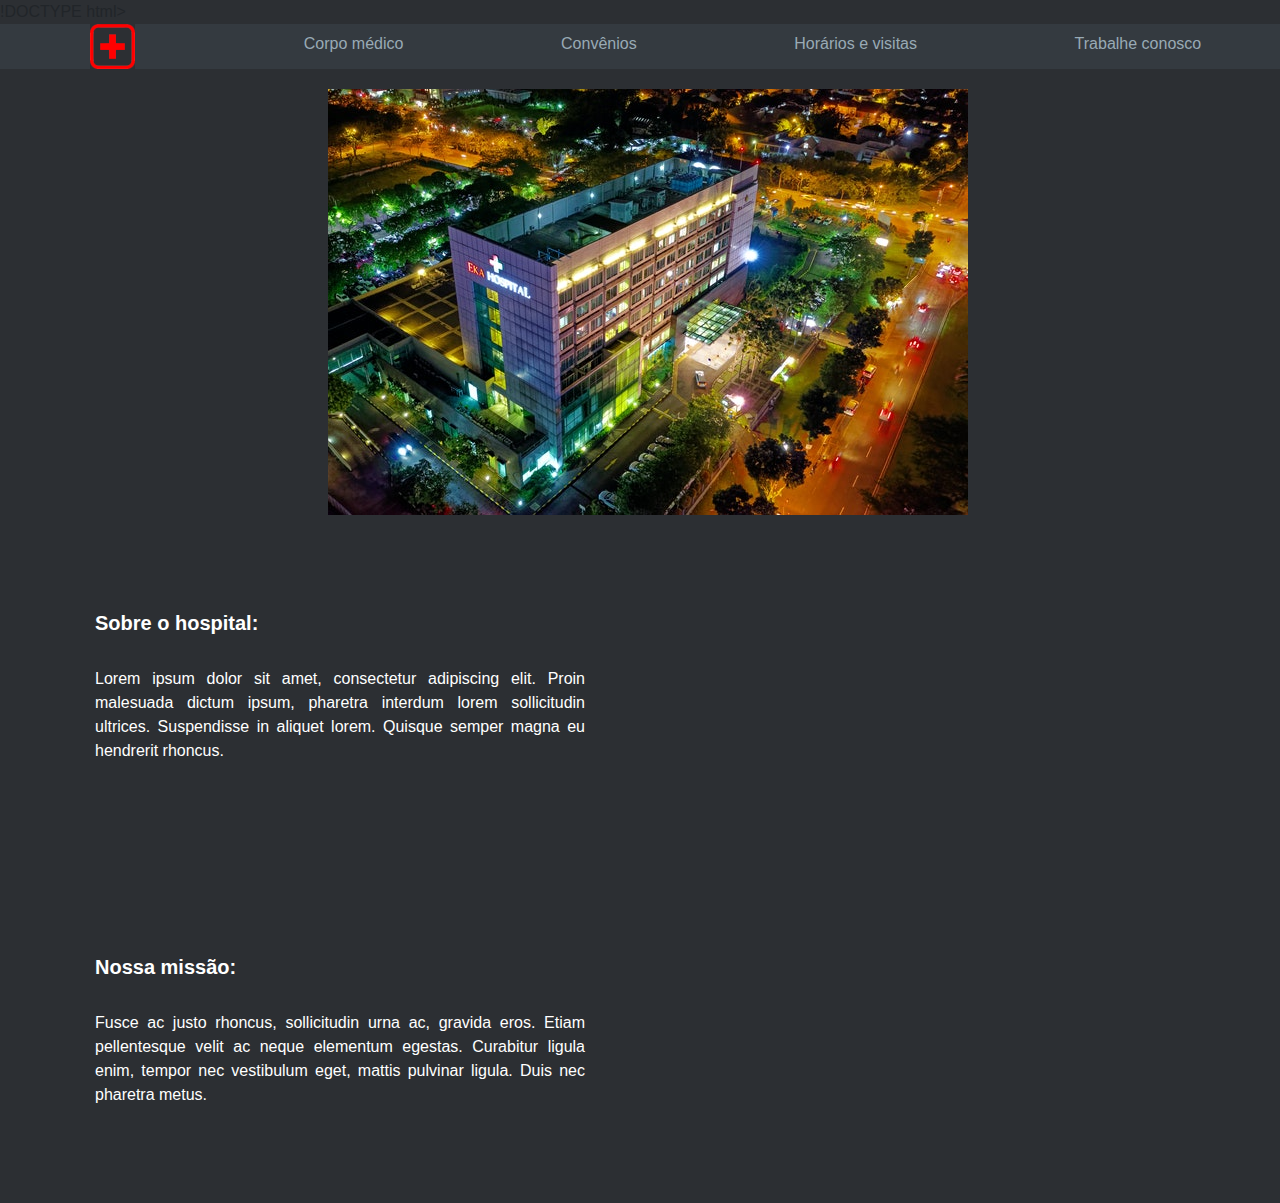
<file: index.html>
!DOCTYPE html>
<html lang="pt-br">
<head>
    <meta charset="UTF-8">
    <meta name="viewport" content="width=device-width, initial-scale=1.0">
    <title>Página principal</title>
    <!-- Javascript -->
    <script src="plugins/jQuery/js/jquery-3.5.1.min.js"></script>
    <script src="plugins/jQuery-Mask-Plugin-master/dist/jquery.mask.min.js"></script>
    <script src="plugins/jQuery-Price-Format-master/jquery.priceformat.min.js"></script>
    <script src="plugins/bootstrap-4.1.3-dist/js/bootstrap.min.js"></script>
    <script src="js/script.js"></script>

    <!-- CSS -->
    <link rel="stylesheet" href="plugins/bootstrap-4.1.3-dist/css/bootstrap.min.css">
    <link rel="stylesheet" href="css/estilo.css">
</head>
<body>
    <div class="menu">
        <nav class="nav nav-pills nav-fill bg-dark">
            <a href="index.html"><img src="img/logo.png" alt="logo" class="logo d-inline-block align-top"></a>
            <a class="nav-item nav-link" href="corpo-medico.html">Corpo médico</a>
            <a class="nav-item nav-link" href="convenios.html">Convênios</a>
            <a class="nav-item nav-link" href="horarios-e-visitas.html">Horários e visitas</a>
            <a class="nav-item nav-link" href="trabalhe-conosco.html">Trabalhe conosco</a>
        </nav>
    </div>

    <div class="conteudo container-fluid">
        <div class="text-center">
            <div class="carouselControle">
                <div class="carousel slide" data-ride="carousel">
                    <div class="carousel-item active">
                        <img class="d-block" src="img/hospital-beside-vehicle-park-and-road-at-night-1692693.jpg" alt="Hospital">
                    </div>

                    <div class="carousel-item">
                        <img class="d-block" src="img/two-person-doing-surgery-inside-room-1250655.jpg" alt="Cirurgia">
                    </div>

                    <div class="carousel-item">
                        <img class="d-block" src="img/bed-empty-equipments-floor-236380.jpg" alt="Leito">
                    </div>
                </div>
            </div>

            <div class="text-center"> 
                <section class="text-justify">
                    <p>
                        <strong><h5>Sobre o hospital:</h5></strong><br>
                        Lorem ipsum dolor sit amet, consectetur adipiscing elit. Proin malesuada dictum ipsum, pharetra interdum lorem sollicitudin ultrices. Suspendisse in aliquet lorem. Quisque semper magna eu hendrerit rhoncus.
                    </p>
                </section>

                <section class="text-justify">
                    <p>
                        <strong><h5>Nossa missão:</h5></strong><br>
                        Fusce ac justo rhoncus, sollicitudin urna ac, gravida eros. Etiam pellentesque velit ac neque elementum egestas. Curabitur ligula enim, tempor nec vestibulum eget, mattis pulvinar ligula. Duis nec pharetra metus.
                    </p>
                </section>
            </div>
        </div>
    </div>
</body>
</html>
</file>
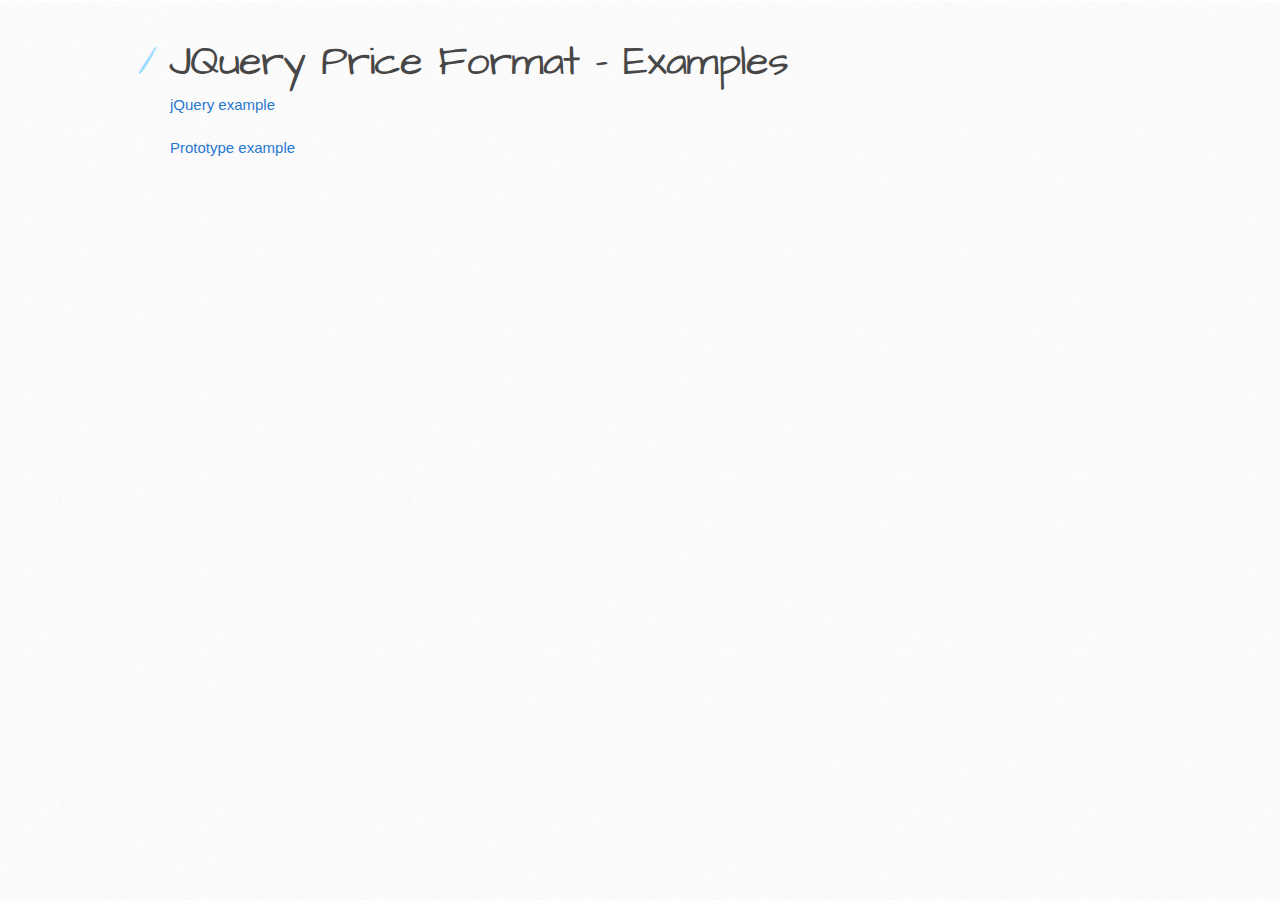
<file: plugins/jQuery-Price-Format-master/docs/example/index.html>
<!DOCTYPE html>
<html>
    <head>
        <meta charset="utf-8">
        <meta name="apple-mobile-web-app-capable" content="yes">
        <meta http-equiv="X-UA-Compatible" content="IE=edge,chrome=1">
        <meta name="viewport" content="width=device-width, initial-scale=1, user-scalable=no">
        <title>JQuery Price Format - Examples</title>
        <link href="//fonts.googleapis.com/css?family=Architects+Daughter" rel="stylesheet" type="text/css">
        <link rel="stylesheet" type="text/css" href="../stylesheets/stylesheet.css" media="screen">
        <link rel="stylesheet" type="text/css" href="../stylesheets/github-light.css" media="screen">
        <link rel="stylesheet" type="text/css" href="../stylesheets/print.css" media="print">
    </head>
    <body>
        <div id="content-wrapper">
            <div class="inner clearfix">
                <section id="main-content">
                    <h1>JQuery Price Format - Examples</h1>
                    <p><a href="./jquery/">jQuery example</a></p>
                    <p><a href="./prototype/">Prototype example</a></p>
                </section>
            </div>
        </div>
    </body>
</html>
</file>
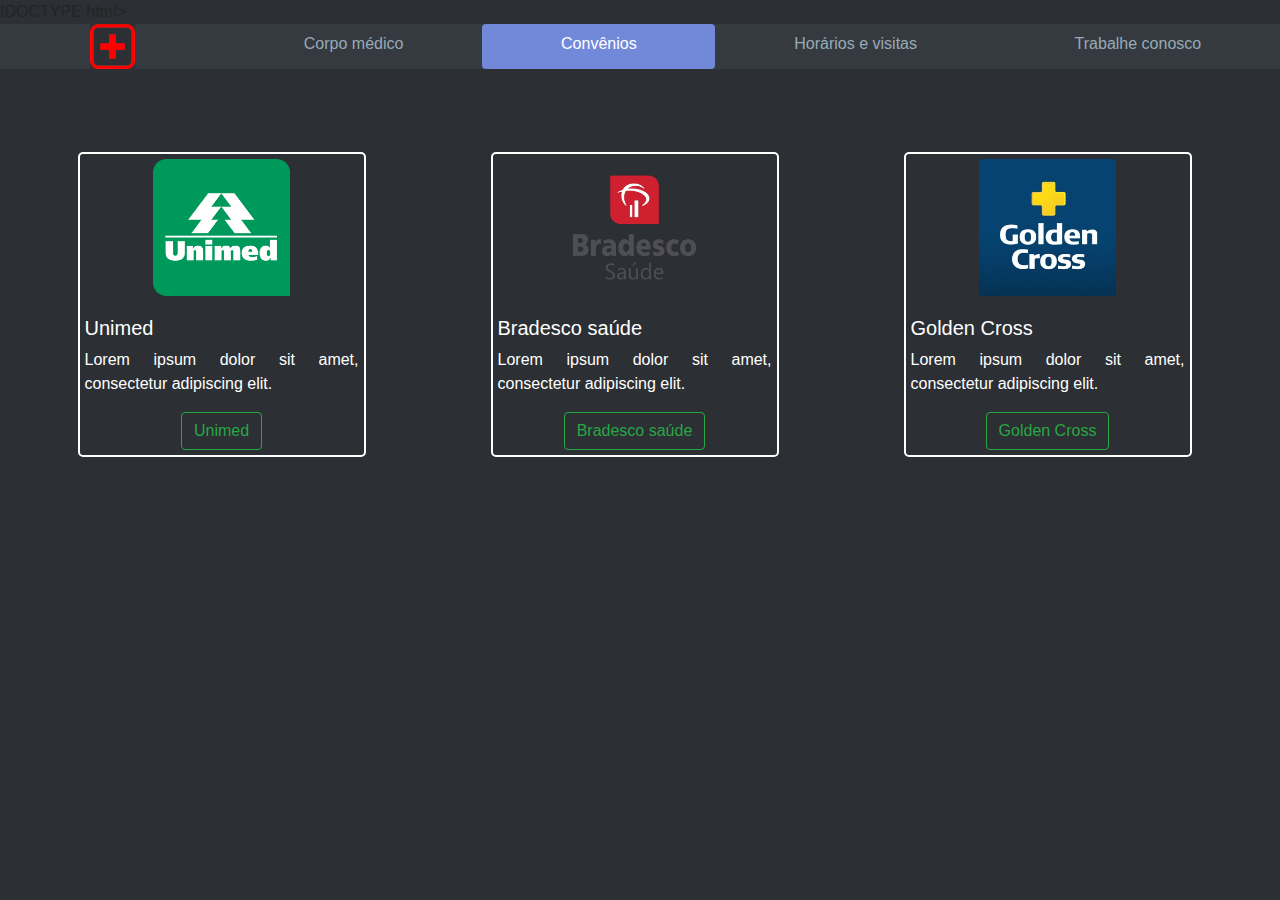
<file: convenios.html>
!DOCTYPE html>
<html lang="pt-br">
<head>
    <meta charset="UTF-8">
    <meta name="viewport" content="width=device-width, initial-scale=1.0">
    <title>Página principal</title>
    <!-- Javascript -->
    <script src="plugins/jQuery/js/jquery-3.5.1.min.js"></script>
    <script src="plugins/jQuery-Mask-Plugin-master/dist/jquery.mask.min.js"></script>
    <script src="plugins/jQuery-Price-Format-master/jquery.priceformat.min.js"></script>
    <script src="plugins/bootstrap-4.1.3-dist/js/bootstrap.min.js"></script>
    <script src="js/script.js"></script>

    <!-- CSS -->
    <link rel="stylesheet" href="plugins/bootstrap-4.1.3-dist/css/bootstrap.min.css">
    <link rel="stylesheet" href="css/estilo.css">
</head>
<body>
    <div class="menu">
        <nav class="nav nav-pills nav-fill bg-dark">
            <a href="index.html"><img src="img/logo.png" alt="logo" class="logo d-inline-block align-top"></a>
            <a class="nav-item nav-link" href="corpo-medico.html">Corpo médico</a>
            <a class="nav-item nav-link" href="convenios.html" id="active">Convênios</a>
            <a class="nav-item nav-link" href="horarios-e-visitas.html">Horários e visitas</a>
            <a class="nav-item nav-link" href="trabalhe-conosco.html">Trabalhe conosco</a>
        </nav>
    </div>    

    <div class="conteudo container-fluid text-center">
        <div class="card">
            <img src="img/unimed.png" alt="Unimed" class="img-cartao card-img-top">
            <div class="conteudo">
                <h5 class="card-text text-justify">Unimed</h5>
                <p class="card-text text-justify">Lorem ipsum dolor sit amet, consectetur adipiscing elit.</p>
                <button class="btn btn-outline-success">Unimed</button>
            </div>
        </div>
    </div>

    <div class="conteudo container-fluid text-center">
        <div class="card">
            <img src="img/bradesco.png" alt="Bradesco saúde" class="img-cartao card-img-top">
            <div class="conteudo">
                <h5 class="card-text text-justify">Bradesco saúde</h5>
                <p class="card-text text-justify">Lorem ipsum dolor sit amet, consectetur adipiscing elit.</p>
                <button class="btn btn-outline-success">Bradesco saúde</button>
            </div>
        </div>
    </div>

    <div class="conteudo container-fluid text-center">
        <div class="card">
            <img src="img/golden.jpg" alt="Golden Cross" class="img-cartao card-img-top">
            <div class="conteudo">
                <h5 class="card-text text-justify">Golden Cross</h5>
                <p class="card-text text-justify">Lorem ipsum dolor sit amet, consectetur adipiscing elit.</p>
                <button class="btn btn-outline-success">Golden Cross</button>
            </div>
        </div>
    </div>
</body>
</html>
</file>
<file: css/estilo.css>
/*  paleta de cores do discord:
*   #7289da - roxo forte
*   white
*   #99aab5 - roxo fraco
*   #2c2f33 - cinza escuro
*   #23272a - preto
*/

*{
    font-family: Arial, Helvetica, sans-serif;
    background-color: #2c2f33;
    color: white;
}

body{
    background-color: #2c2f33;
}

#active{
    background-color:	#7289da;
    color: white;
}

a{
    color: 	#99aab5;
}

a:hover{
    background-color: #7289da;
    color: white;
}

a:visited{
    color: 	#99aab5;
}

a:visited:hover{
    background-color: #7289da;
    color: white;
}

.produto{
    width: auto;
    height: auto;
    max-width: 60%;
    max-height: 60%;
}

.formulario{
    font-family: sans-serif;
	width: 40%;  
	border: 1px solid #CCC;
	border-radius: 5px;
	margin: 0 auto;
    margin-top: 20px;
    margin-left: 30%;
	padding: 10px;
}

.conteudo{
    margin-top: 20px;
}

.logo{
    width: 20%;
    margin-left: 40%;
}

.carouselControle{
    margin-left: 25%;
}

section{
    width: 500px;
    padding: 5px;
    margin: 6%;
    float: left;
}

.card{
    width: 18rem;
    margin: 5%;
    background-color: #2c2f33;
    border: 2px solid white;
    border-radius: 5px;
    padding: 5px;
    float: left;
}

.img-cartao{
    width: 50%;
    margin: auto;
}

.btn-link{
    color: white;
}

.btn-link:hover{
    color: white;
}

.centralizar{
    width: 50%;
    margin-left: 26%;
    overflow: hidden;
    align-items: center;
    display: flex;
}
</file>
<file: plugins/jQuery-Price-Format-master/docs/stylesheets/github-light.css>
/*
The MIT License (MIT)

Copyright (c) 2016 GitHub, Inc.

Permission is hereby granted, free of charge, to any person obtaining a copy
of this software and associated documentation files (the "Software"), to deal
in the Software without restriction, including without limitation the rights
to use, copy, modify, merge, publish, distribute, sublicense, and/or sell
copies of the Software, and to permit persons to whom the Software is
furnished to do so, subject to the following conditions:

The above copyright notice and this permission notice shall be included in all
copies or substantial portions of the Software.

THE SOFTWARE IS PROVIDED "AS IS", WITHOUT WARRANTY OF ANY KIND, EXPRESS OR
IMPLIED, INCLUDING BUT NOT LIMITED TO THE WARRANTIES OF MERCHANTABILITY,
FITNESS FOR A PARTICULAR PURPOSE AND NONINFRINGEMENT. IN NO EVENT SHALL THE
AUTHORS OR COPYRIGHT HOLDERS BE LIABLE FOR ANY CLAIM, DAMAGES OR OTHER
LIABILITY, WHETHER IN AN ACTION OF CONTRACT, TORT OR OTHERWISE, ARISING FROM,
OUT OF OR IN CONNECTION WITH THE SOFTWARE OR THE USE OR OTHER DEALINGS IN THE
SOFTWARE.

*/

.pl-c /* comment */ {
  color: #969896;
}

.pl-c1 /* constant, variable.other.constant, support, meta.property-name, support.constant, support.variable, meta.module-reference, markup.raw, meta.diff.header */,
.pl-s .pl-v /* string variable */ {
  color: #0086b3;
}

.pl-e /* entity */,
.pl-en /* entity.name */ {
  color: #795da3;
}

.pl-smi /* variable.parameter.function, storage.modifier.package, storage.modifier.import, storage.type.java, variable.other */,
.pl-s .pl-s1 /* string source */ {
  color: #333;
}

.pl-ent /* entity.name.tag */ {
  color: #63a35c;
}

.pl-k /* keyword, storage, storage.type */ {
  color: #a71d5d;
}

.pl-s /* string */,
.pl-pds /* punctuation.definition.string, string.regexp.character-class */,
.pl-s .pl-pse .pl-s1 /* string punctuation.section.embedded source */,
.pl-sr /* string.regexp */,
.pl-sr .pl-cce /* string.regexp constant.character.escape */,
.pl-sr .pl-sre /* string.regexp source.ruby.embedded */,
.pl-sr .pl-sra /* string.regexp string.regexp.arbitrary-repitition */ {
  color: #183691;
}

.pl-v /* variable */ {
  color: #ed6a43;
}

.pl-id /* invalid.deprecated */ {
  color: #b52a1d;
}

.pl-ii /* invalid.illegal */ {
  color: #f8f8f8;
  background-color: #b52a1d;
}

.pl-sr .pl-cce /* string.regexp constant.character.escape */ {
  font-weight: bold;
  color: #63a35c;
}

.pl-ml /* markup.list */ {
  color: #693a17;
}

.pl-mh /* markup.heading */,
.pl-mh .pl-en /* markup.heading entity.name */,
.pl-ms /* meta.separator */ {
  font-weight: bold;
  color: #1d3e81;
}

.pl-mq /* markup.quote */ {
  color: #008080;
}

.pl-mi /* markup.italic */ {
  font-style: italic;
  color: #333;
}

.pl-mb /* markup.bold */ {
  font-weight: bold;
  color: #333;
}

.pl-md /* markup.deleted, meta.diff.header.from-file */ {
  color: #bd2c00;
  background-color: #ffecec;
}

.pl-mi1 /* markup.inserted, meta.diff.header.to-file */ {
  color: #55a532;
  background-color: #eaffea;
}

.pl-mdr /* meta.diff.range */ {
  font-weight: bold;
  color: #795da3;
}

.pl-mo /* meta.output */ {
  color: #1d3e81;
}
</file>
<file: plugins/jQuery-Price-Format-master/docs/stylesheets/print.css>
html, body, div, span, applet, object, iframe,
h1, h2, h3, h4, h5, h6, p, blockquote, pre,
a, abbr, acronym, address, big, cite, code,
del, dfn, em, img, ins, kbd, q, s, samp,
small, strike, strong, sub, sup, tt, var,
b, u, i, center,
dl, dt, dd, ol, ul, li,
fieldset, form, label, legend,
table, caption, tbody, tfoot, thead, tr, th, td,
article, aside, canvas, details, embed,
figure, figcaption, footer, header, hgroup,
menu, nav, output, ruby, section, summary,
time, mark, audio, video {
  padding: 0;
  margin: 0;
  font: inherit;
  font-size: 100%;
  vertical-align: baseline;
  border: 0;
}
/* HTML5 display-role reset for older browsers */
article, aside, details, figcaption, figure,
footer, header, hgroup, menu, nav, section {
  display: block;
}
body {
  line-height: 1;
}
ol, ul {
  list-style: none;
}
blockquote, q {
  quotes: none;
}
blockquote:before, blockquote:after,
q:before, q:after {
  content: '';
  content: none;
}
table {
  border-spacing: 0;
  border-collapse: collapse;
}
body {
  font-family: 'Helvetica Neue', Helvetica, Arial, serif;
  font-size: 13px;
  line-height: 1.5;
  color: #000;
}

a {
  font-weight: bold;
  color: #d5000d;
}

header {
  padding-top: 35px;
  padding-bottom: 10px;
}

header h1 {
  font-size: 48px;
  font-weight: bold;
  line-height: 1.2;
  color: #303030;
  letter-spacing: -1px;
}

header h2 {
  font-size: 24px;
  font-weight: normal;
  line-height: 1.3;
  color: #aaa;
  letter-spacing: -1px;
}
#downloads {
  display: none;
}
#main_content {
  padding-top: 20px;
}

code, pre {
  margin-bottom: 30px;
  font-family: Monaco, "Bitstream Vera Sans Mono", "Lucida Console", Terminal;
  font-size: 12px;
  color: #222;
}

code {
  padding: 0 3px;
}

pre {
  padding: 20px;
  overflow: auto;
  border: solid 1px #ddd;
}
pre code {
  padding: 0;
}

ul, ol, dl {
  margin-bottom: 20px;
}


/* COMMON STYLES */

table {
  width: 100%;
  border: 1px solid #ebebeb;
}

th {
  font-weight: 500;
}

td {
  font-weight: 300;
  text-align: center;
  border: 1px solid #ebebeb;
}

form {
  padding: 20px;
  background: #f2f2f2;

}


/* GENERAL ELEMENT TYPE STYLES */

h1 {
  font-size: 2.8em;
}

h2 {
  margin-bottom: 8px;
  font-size: 22px;
  font-weight: bold;
  color: #303030;
}

h3 {
  margin-bottom: 8px;
  font-size: 18px;
  font-weight: bold;
  color: #d5000d;
}

h4 {
  font-size: 16px;
  font-weight: bold;
  color: #303030;
}

h5 {
  font-size: 1em;
  color: #303030;
}

h6 {
  font-size: .8em;
  color: #303030;
}

p {
  margin-bottom: 20px;
  font-weight: 300;
}

a {
  text-decoration: none;
}

p a {
  font-weight: 400;
}

blockquote {
  padding: 0 0 0 30px;
  margin-bottom: 20px;
  font-size: 1.6em;
  border-left: 10px solid #e9e9e9;
}

ul li {
  padding-left: 20px;
  list-style-position: inside;
  list-style: disc;
}

ol li {
  padding-left: 3px;
  list-style-position: inside;
  list-style: decimal;
}

dl dd {
  font-style: italic;
  font-weight: 100;
}

footer {
  padding-top: 20px;
  padding-bottom: 30px;
  margin-top: 40px;
  font-size: 13px;
  color: #aaa;
}

footer a {
  color: #666;
}

/* MISC */
.clearfix:after {
  display: block;
  height: 0;
  clear: both;
  visibility: hidden;
  content: '.';
}

.clearfix {display: inline-block;}
* html .clearfix {height: 1%;}
.clearfix {display: block;}
</file>
<file: plugins/jQuery-Price-Format-master/docs/stylesheets/stylesheet.css>
/*! normalize.css v3.0.2 | MIT License | git.io/normalize */

/**
 * 1. Set default font family to sans-serif.
 * 2. Prevent iOS text size adjust after orientation change, without disabling
 *    user zoom.
 */

html {
  font-family: sans-serif; /* 1 */
  -webkit-text-size-adjust: 100%; /* 2 */
  -ms-text-size-adjust: 100%; /* 2 */
}

/**
 * Remove default margin.
 */

body {
  margin: 0;
}

/* HTML5 display definitions
   ========================================================================== */

/**
 * Correct `block` display not defined for any HTML5 element in IE 8/9.
 * Correct `block` display not defined for `details` or `summary` in IE 10/11
 * and Firefox.
 * Correct `block` display not defined for `main` in IE 11.
 */

article,
aside,
details,
figcaption,
figure,
footer,
header,
hgroup,
main,
menu,
nav,
section,
summary {
  display: block;
}

/**
 * 1. Correct `inline-block` display not defined in IE 8/9.
 * 2. Normalize vertical alignment of `progress` in Chrome, Firefox, and Opera.
 */

audio,
canvas,
progress,
video {
  display: inline-block; /* 1 */
  vertical-align: baseline; /* 2 */
}

/**
 * Prevent modern browsers from displaying `audio` without controls.
 * Remove excess height in iOS 5 devices.
 */

audio:not([controls]) {
  display: none;
  height: 0;
}

/**
 * Address `[hidden]` styling not present in IE 8/9/10.
 * Hide the `template` element in IE 8/9/11, Safari, and Firefox < 22.
 */

[hidden],
template {
  display: none;
}

/* Links
   ========================================================================== */

/**
 * Remove the gray background color from active links in IE 10.
 */

a {
  background-color: transparent;
}

/**
 * Improve readability when focused and also mouse hovered in all browsers.
 */

a:active,
a:hover {
  outline: 0;
}

/* Text-level semantics
   ========================================================================== */

/**
 * Address styling not present in IE 8/9/10/11, Safari, and Chrome.
 */

abbr[title] {
  border-bottom: 1px dotted;
}

/**
 * Address style set to `bolder` in Firefox 4+, Safari, and Chrome.
 */

b,
strong {
  font-weight: bold;
}

/**
 * Address styling not present in Safari and Chrome.
 */

dfn {
  font-style: italic;
}

/**
 * Address variable `h1` font-size and margin within `section` and `article`
 * contexts in Firefox 4+, Safari, and Chrome.
 */

h1 {
  margin: 0.67em 0;
  font-size: 2em;
}

/**
 * Address styling not present in IE 8/9.
 */

mark {
  color: #000;
  background: #ff0;
}

/**
 * Address inconsistent and variable font size in all browsers.
 */

small {
  font-size: 80%;
}

/**
 * Prevent `sub` and `sup` affecting `line-height` in all browsers.
 */

sub,
sup {
  position: relative;
  font-size: 75%;
  line-height: 0;
  vertical-align: baseline;
}

sup {
  top: -0.5em;
}

sub {
  bottom: -0.25em;
}

/* Embedded content
   ========================================================================== */

/**
 * Remove border when inside `a` element in IE 8/9/10.
 */

img {
  border: 0;
}

/**
 * Correct overflow not hidden in IE 9/10/11.
 */

svg:not(:root) {
  overflow: hidden;
}

/* Grouping content
   ========================================================================== */

/**
 * Address margin not present in IE 8/9 and Safari.
 */

figure {
  margin: 1em 40px;
}

/**
 * Address differences between Firefox and other browsers.
 */

hr {
  height: 0;
  -moz-box-sizing: content-box;
  box-sizing: content-box;
}

/**
 * Contain overflow in all browsers.
 */

pre {
  overflow: auto;
}

/**
 * Address odd `em`-unit font size rendering in all browsers.
 */

code,
kbd,
pre,
samp {
  font-family: monospace, monospace;
  font-size: 1em;
}

/* Forms
   ========================================================================== */

/**
 * Known limitation: by default, Chrome and Safari on OS X allow very limited
 * styling of `select`, unless a `border` property is set.
 */

/**
 * 1. Correct color not being inherited.
 *    Known issue: affects color of disabled elements.
 * 2. Correct font properties not being inherited.
 * 3. Address margins set differently in Firefox 4+, Safari, and Chrome.
 */

button,
input,
optgroup,
select,
textarea {
  margin: 0; /* 3 */
  font: inherit; /* 2 */
  color: inherit; /* 1 */
}

/**
 * Address `overflow` set to `hidden` in IE 8/9/10/11.
 */

button {
  overflow: visible;
}

/**
 * Address inconsistent `text-transform` inheritance for `button` and `select`.
 * All other form control elements do not inherit `text-transform` values.
 * Correct `button` style inheritance in Firefox, IE 8/9/10/11, and Opera.
 * Correct `select` style inheritance in Firefox.
 */

button,
select {
  text-transform: none;
}

/**
 * 1. Avoid the WebKit bug in Android 4.0.* where (2) destroys native `audio`
 *    and `video` controls.
 * 2. Correct inability to style clickable `input` types in iOS.
 * 3. Improve usability and consistency of cursor style between image-type
 *    `input` and others.
 */

button,
html input[type="button"], /* 1 */
input[type="reset"],
input[type="submit"] {
  -webkit-appearance: button; /* 2 */
  cursor: pointer; /* 3 */
}

/**
 * Re-set default cursor for disabled elements.
 */

button[disabled],
html input[disabled] {
  cursor: default;
}

/**
 * Remove inner padding and border in Firefox 4+.
 */

button::-moz-focus-inner,
input::-moz-focus-inner {
  padding: 0;
  border: 0;
}

/**
 * Address Firefox 4+ setting `line-height` on `input` using `!important` in
 * the UA stylesheet.
 */

input {
  line-height: normal;
}

/**
 * It's recommended that you don't attempt to style these elements.
 * Firefox's implementation doesn't respect box-sizing, padding, or width.
 *
 * 1. Address box sizing set to `content-box` in IE 8/9/10.
 * 2. Remove excess padding in IE 8/9/10.
 */

input[type="checkbox"],
input[type="radio"] {
  box-sizing: border-box; /* 1 */
  padding: 0; /* 2 */
}

/**
 * Fix the cursor style for Chrome's increment/decrement buttons. For certain
 * `font-size` values of the `input`, it causes the cursor style of the
 * decrement button to change from `default` to `text`.
 */

input[type="number"]::-webkit-inner-spin-button,
input[type="number"]::-webkit-outer-spin-button {
  height: auto;
}

/**
 * 1. Address `appearance` set to `searchfield` in Safari and Chrome.
 * 2. Address `box-sizing` set to `border-box` in Safari and Chrome
 *    (include `-moz` to future-proof).
 */

input[type="search"] {
  -webkit-box-sizing: content-box; /* 2 */
  -moz-box-sizing: content-box;
  box-sizing: content-box;
  -webkit-appearance: textfield; /* 1 */
}

/**
 * Remove inner padding and search cancel button in Safari and Chrome on OS X.
 * Safari (but not Chrome) clips the cancel button when the search input has
 * padding (and `textfield` appearance).
 */

input[type="search"]::-webkit-search-cancel-button,
input[type="search"]::-webkit-search-decoration {
  -webkit-appearance: none;
}

/**
 * Define consistent border, margin, and padding.
 */

fieldset {
  padding: 0.35em 0.625em 0.75em;
  margin: 0 2px;
  border: 1px solid #c0c0c0;
}

/**
 * 1. Correct `color` not being inherited in IE 8/9/10/11.
 * 2. Remove padding so people aren't caught out if they zero out fieldsets.
 */

legend {
  padding: 0; /* 2 */
  border: 0; /* 1 */
}

/**
 * Remove default vertical scrollbar in IE 8/9/10/11.
 */

textarea {
  overflow: auto;
}

/**
 * Don't inherit the `font-weight` (applied by a rule above).
 * NOTE: the default cannot safely be changed in Chrome and Safari on OS X.
 */

optgroup {
  font-weight: bold;
}

/* Tables
   ========================================================================== */

/**
 * Remove most spacing between table cells.
 */

table {
  border-spacing: 0;
  border-collapse: collapse;
}

td,
th {
  padding: 0;
}

/* LAYOUT STYLES */
body {
  font-family: 'Helvetica Neue', Helvetica, Arial, serif;
  font-size: 15px;
  font-weight: 400;
  line-height: 1.5;
  color: #666;
  background: #fafafa url(../images/body-bg.jpg) 0 0 repeat;
}

p {
  margin-top: 0;
}

a {
  color: #2879d0;
}
a:hover {
  color: #2268b2;
}

header {
  padding-top: 40px;
  padding-bottom: 40px;
  font-family: 'Architects Daughter', 'Helvetica Neue', Helvetica, Arial, serif;
  background: #2e7bcf url(../images/header-bg.jpg) 0 0 repeat-x;
  border-bottom: solid 1px #275da1;
}

header h1 {
  width: 540px;
  margin-top: 0;
  margin-bottom: 0.2em;
  font-size: 72px;
  font-weight: normal;
  line-height: 1;
  color: #fff;
  letter-spacing: -1px;
}

header h2 {
  width: 540px;
  margin-top: 0;
  margin-bottom: 0;
  font-size: 26px;
  font-weight: normal;
  line-height: 1.3;
  color: #9ddcff;
  letter-spacing: 0;
}

.inner {
  position: relative;
  width: 940px;
  margin: 0 auto;
}

#content-wrapper {
  padding-top: 30px;
  border-top: solid 1px #fff;
}

#main-content {
  float: left;
  width: 690px;
}

#main-content img {
  max-width: 100%;
}

aside#sidebar {
  float: right;
  width: 200px;
  min-height: 504px;
  padding-left: 20px;
  font-size: 12px;
  line-height: 1.3;
  background: transparent url(../images/sidebar-bg.jpg) 0 0 no-repeat;
}

aside#sidebar p.repo-owner,
aside#sidebar p.repo-owner a {
  font-weight: bold;
}

#downloads {
  margin-bottom: 40px;
}

a.button {
  width: 134px;
  height: 58px;
  padding-top: 22px;
  padding-left: 68px;
  font-family: 'Architects Daughter', 'Helvetica Neue', Helvetica, Arial, serif;
  font-size: 23px;
  line-height: 1.2;
  color: #fff;
}
a.button small {
  display: block;
  font-size: 11px;
}
header a.button {
  position: absolute;
  top: 0;
  right: 0;
  background: transparent url(../images/github-button.png) 0 0 no-repeat;
}
aside a.button {
  display: block;
  width: 138px;
  padding-left: 64px;
  margin-bottom: 20px;
  font-size: 21px;
  background: transparent url(../images/download-button.png) 0 0 no-repeat;
}

code, pre {
  margin-bottom: 30px;
  font-family: Monaco, "Bitstream Vera Sans Mono", "Lucida Console", Terminal, monospace;
  font-size: 13px;
  color: #222;
}

code {
  padding: 0 3px;
  background-color: #f2f8fc;
  border: solid 1px #dbe7f3;
}

pre {
  padding: 20px;
  overflow: auto;
  text-shadow: none;
  background: #fff;
  border: solid 1px #f2f2f2;
}
pre code {
  padding: 0;
  color: #2879d0;
  background-color: #fff;
  border: none;
}

ul, ol, dl {
  margin-bottom: 20px;
}


/* COMMON STYLES */

hr {
  height: 0;
  margin-top: 1em;
  margin-bottom: 1em;
  border: 0;
  border-top: solid 1px #ddd;
}

table {
  width: 100%;
  border: 1px solid #ebebeb;
}

th {
  font-weight: 500;
}

td {
  font-weight: 300;
  text-align: center;
  border: 1px solid #ebebeb;
}

form {
  padding: 20px;
  background: #f2f2f2;

}

input[type="text"],
button.button {
  padding: 0 12px;
  border-radius: 3px;
  line-height: 30px;
  margin: 0 0 5px;
}

input[type="text"] {
  border: 1px solid #acacac;
}

button.button {
  border: 1px solid #2e7fde;
  background-color: #2e7fde;
  color: #fff;
}

/* GENERAL ELEMENT TYPE STYLES */

#main-content h1 {
  margin-top: 0;
  margin-bottom: 0;
  font-family: 'Architects Daughter', 'Helvetica Neue', Helvetica, Arial, serif;
  font-size: 2.8em;
  font-weight: normal;
  color: #474747;
  text-indent: 6px;
  letter-spacing: -1px;
}

#main-content h1:before {
  padding-right: 0.3em;
  margin-left: -0.9em;
  color: #9ddcff;
  content: "/";
}

#main-content h2 {
  margin-bottom: 8px;
  font-family: 'Architects Daughter', 'Helvetica Neue', Helvetica, Arial, serif;
  font-size: 22px;
  font-weight: bold;
  color: #474747;
  text-indent: 4px;
}
#main-content h2:before {
  padding-right: 0.3em;
  margin-left: -1.5em;
  content: "//";
  color: #9ddcff;
}

#main-content h3 {
  margin-top: 24px;
  margin-bottom: 8px;
  font-family: 'Architects Daughter', 'Helvetica Neue', Helvetica, Arial, serif;
  font-size: 18px;
  font-weight: bold;
  color: #474747;
  text-indent: 3px;
}

#main-content h3:before {
  padding-right: 0.3em;
  margin-left: -2em;
  content: "///";
  color: #9ddcff;
}

#main-content h4 {
  margin-bottom: 8px;
  font-family: 'Architects Daughter', 'Helvetica Neue', Helvetica, Arial, serif;
  font-size: 15px;
  font-weight: bold;
  color: #474747;
  text-indent: 3px;
}

h4:before {
  padding-right: 0.3em;
  margin-left: -2.8em;
  content: "////";
  color: #9ddcff;
}

#main-content h5 {
  margin-bottom: 8px;
  font-family: 'Architects Daughter', 'Helvetica Neue', Helvetica, Arial, serif;
  font-size: 14px;
  color: #474747;
  text-indent: 3px;
}
h5:before {
  padding-right: 0.3em;
  margin-left: -3.2em;
  content: "/////";
  color: #9ddcff;
}

#main-content h6 {
  margin-bottom: 8px;
  font-family: 'Architects Daughter', 'Helvetica Neue', Helvetica, Arial, serif;
  font-size: .8em;
  color: #474747;
  text-indent: 3px;
}
h6:before {
  padding-right: 0.3em;
  margin-left: -3.7em;
  content: "//////";
  color: #9ddcff;
}

p {
  margin-bottom: 20px;
}

a {
  text-decoration: none;
}

p a {
  font-weight: 400;
}

blockquote {
  padding: 0 0 0 30px;
  margin-bottom: 20px;
  font-size: 1.6em;
  border-left: 10px solid #e9e9e9;
}

ul {
  list-style-position: inside;
  list-style: disc;
  padding-left: 20px;
}

ol {
  list-style-position: inside;
  list-style: decimal;
  padding-left: 3px;
}

dl dd {
  font-style: italic;
  font-weight: 100;
}

footer {
  padding-top: 20px;
  padding-bottom: 30px;
  margin-top: 40px;
  font-size: 13px;
  color: #aaa;
  background: transparent url('../images/hr.png') 0 0 no-repeat;
}

footer a {
  color: #666;
}
footer a:hover {
  color: #444;
}

/* MISC */
.clearfix:after {
  display: block;
  height: 0;
  clear: both;
  visibility: hidden;
  content: '.';
}

.clearfix {display: inline-block;}
* html .clearfix {height: 1%;}
.clearfix {display: block;}

/* #Media Queries
================================================== */

/* Smaller than standard 960 (devices and browsers) */
@media only screen and (max-width: 959px) { }

/* Tablet Portrait size to standard 960 (devices and browsers) */
@media only screen and (min-width: 768px) and (max-width: 959px) {
  .inner {
    width: 740px;
  }
  header h1, header h2 {
    width: 340px;
  }
  header h1 {
    font-size: 60px;
  }
  header h2 {
    font-size: 30px;
  }
  #main-content {
    width: 490px;
  }
  #main-content h1:before,
  #main-content h2:before,
  #main-content h3:before,
  #main-content h4:before,
  #main-content h5:before,
  #main-content h6:before {
    padding-right: 0;
    margin-left: 0;
    content: none;
  }
}

/* All Mobile Sizes (devices and browser) */
@media only screen and (max-width: 767px) {
  .inner {
    width: 93%;
  }
  header {
    padding: 20px 0;
  }
  header .inner {
    position: relative;
  }
  header h1, header h2 {
    width: 100%;
  }
  header h1 {
    font-size: 48px;
  }
  header h2 {
    font-size: 24px;
  }
  header a.button {
    position: relative;
    display: inline-block;
    width: auto;
    height: auto;
    padding: 5px 10px;
    margin-top: 15px;
    font-size: 13px;
    line-height: 1;
    color: #2879d0;
    text-align: center;
    background-color: #9ddcff;
    background-image: none;
    border-radius: 5px;
    -moz-border-radius: 5px;
    -webkit-border-radius: 5px;
  }
  header a.button small {
    display: inline;
    font-size: 13px;
  }
  #main-content,
  aside#sidebar {
    float: none;
    width: 100% ! important;
  }
  aside#sidebar {
    min-height: 0;
    padding: 20px 0;
    margin-top: 20px;
    background-image: none;
    border-top: solid 1px #ddd;
  }
  aside#sidebar a.button {
    display: none;
  }
  #main-content h1:before,
  #main-content h2:before,
  #main-content h3:before,
  #main-content h4:before,
  #main-content h5:before,
  #main-content h6:before {
    padding-right: 0;
    margin-left: 0;
    content: none;
  }
}

/* Mobile Landscape Size to Tablet Portrait (devices and browsers) */
@media only screen and (min-width: 480px) and (max-width: 767px) { }

/* Mobile Portrait Size to Mobile Landscape Size (devices and browsers) */
@media only screen and (max-width: 479px) { }
</file>
